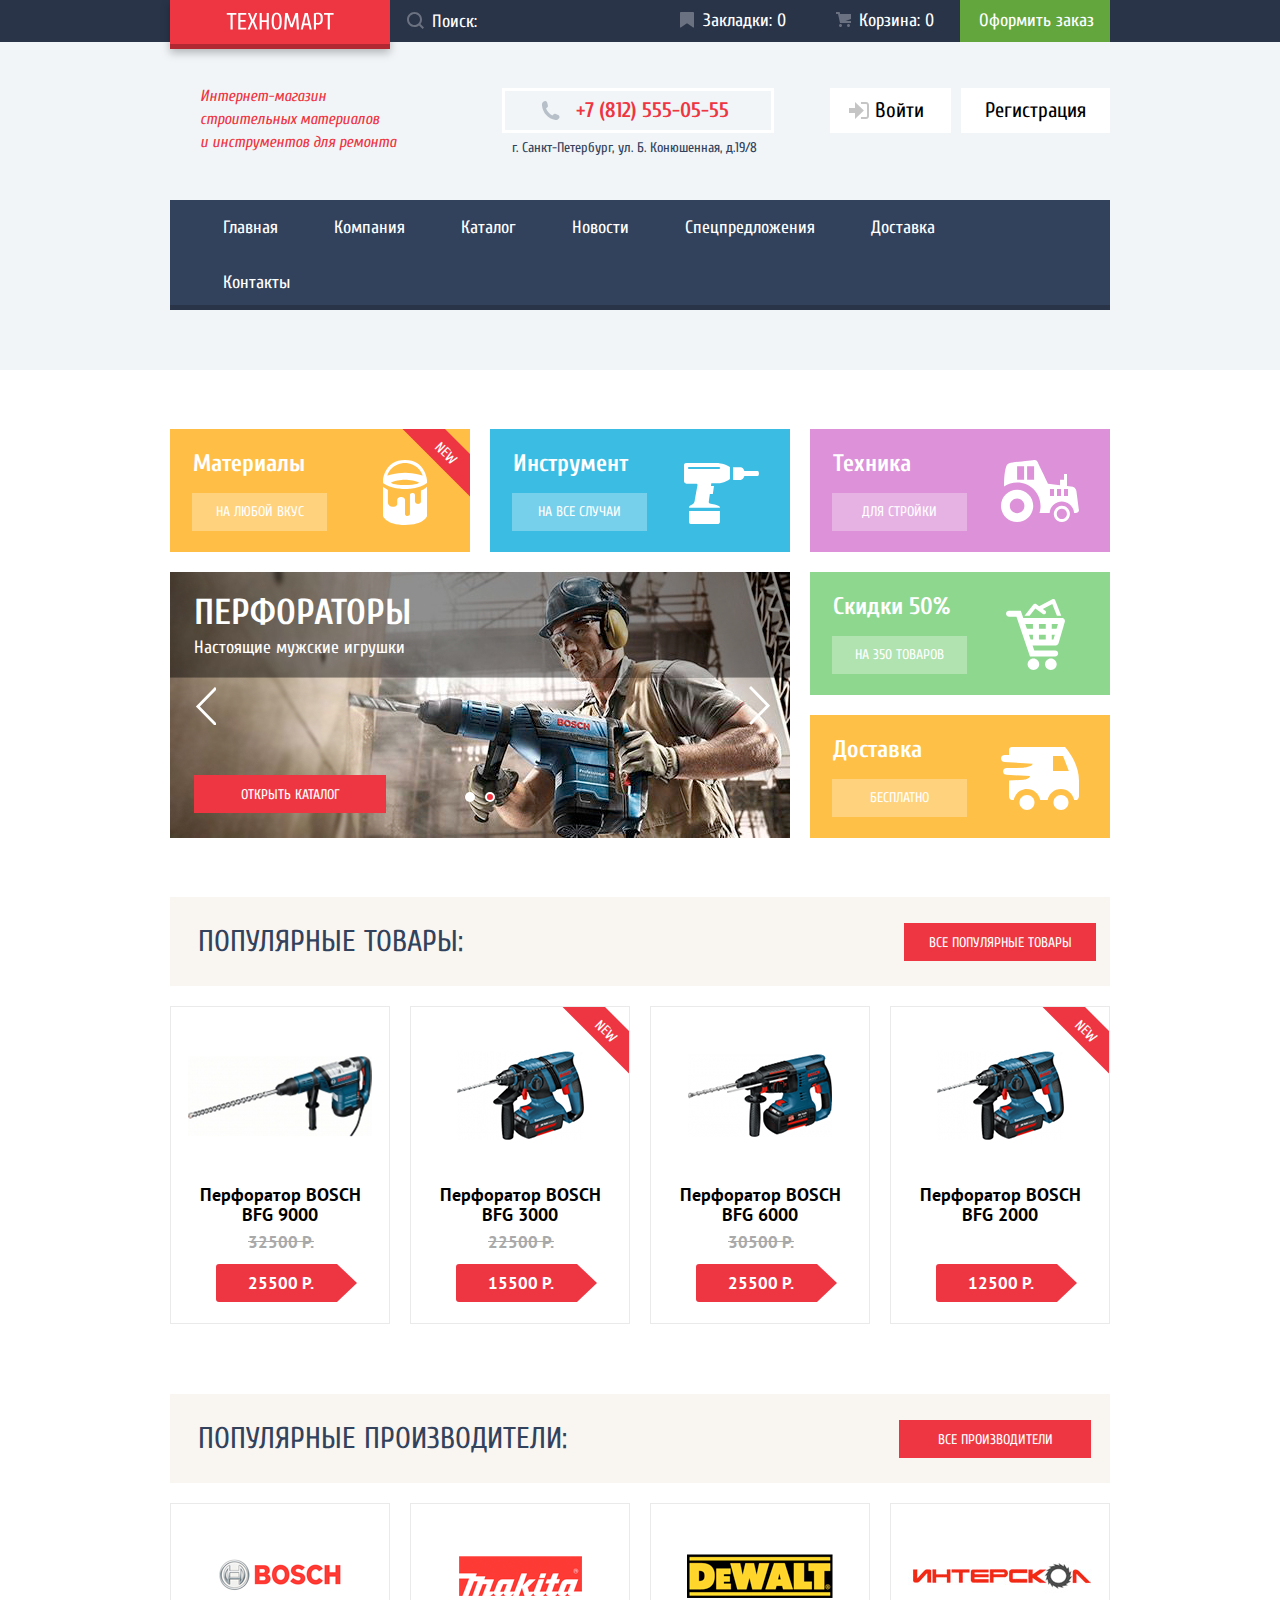
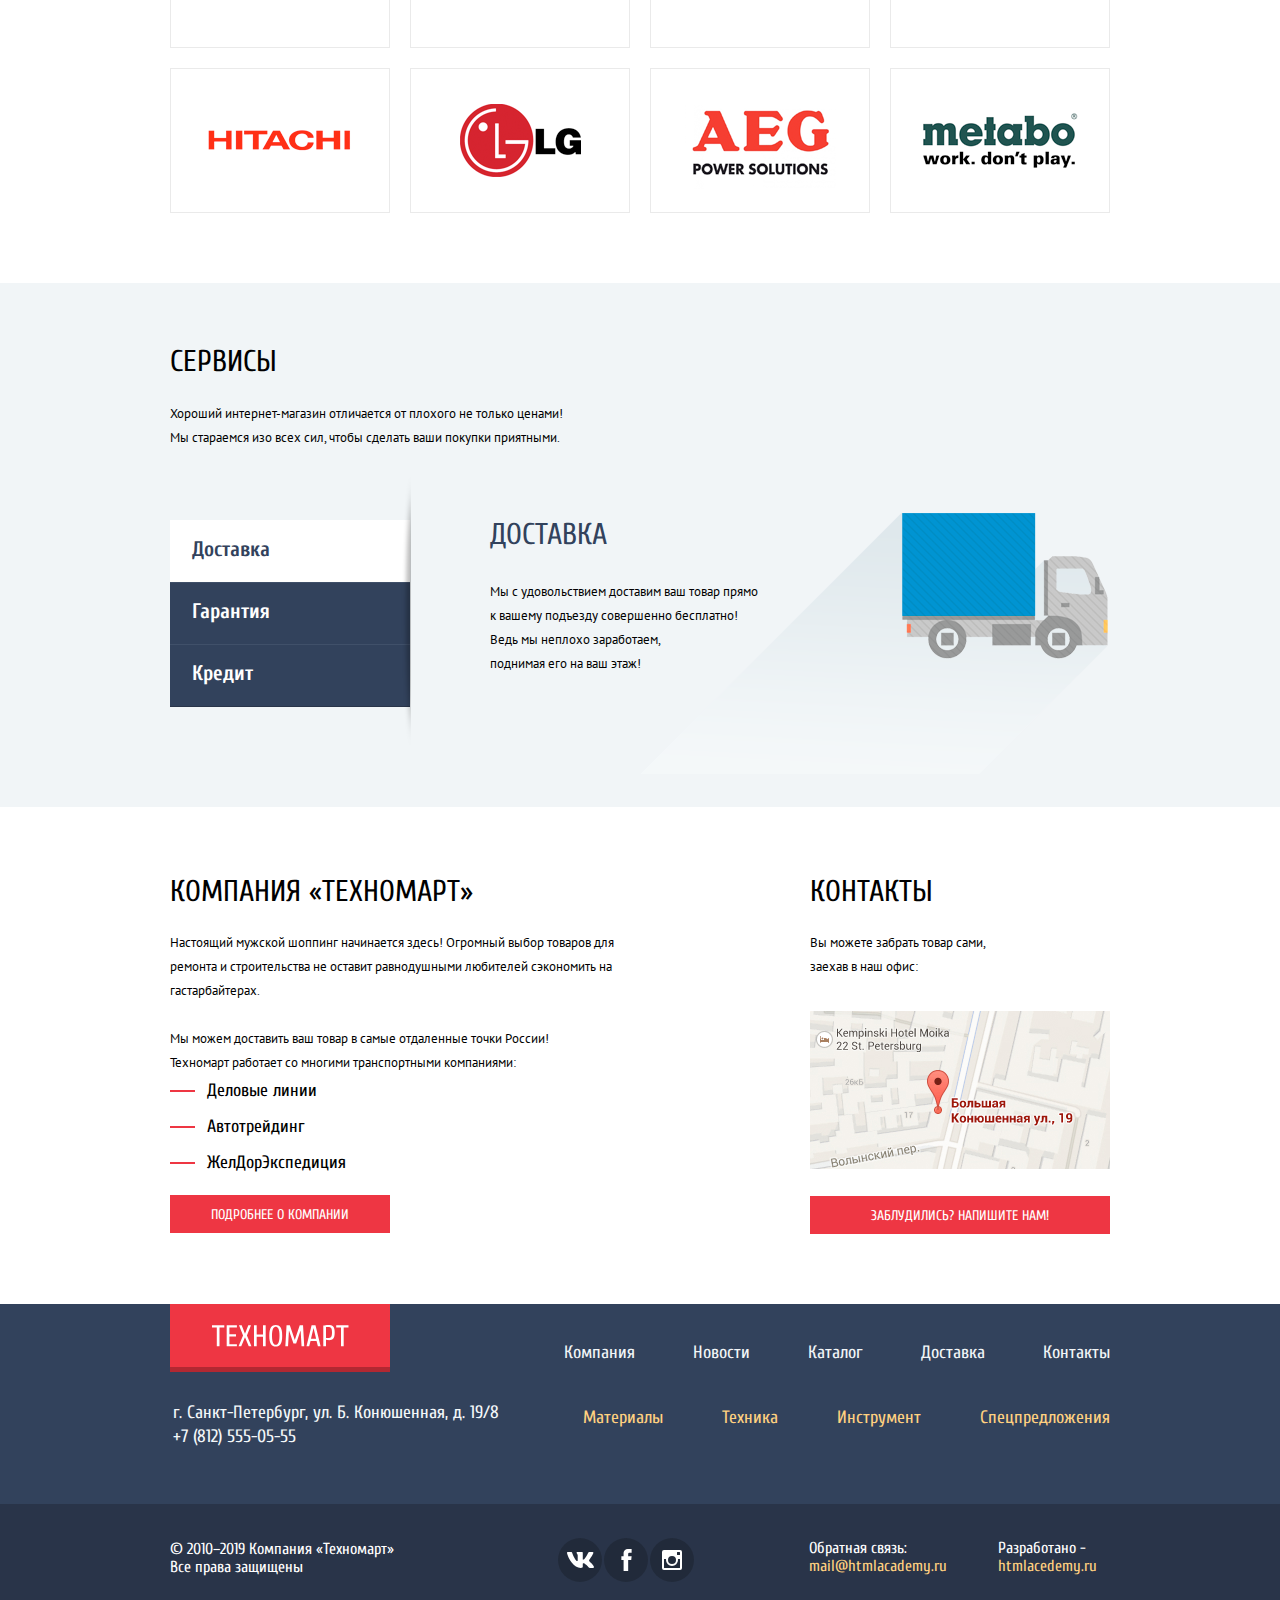
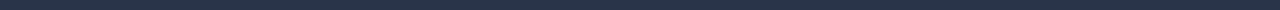
<file: index.html>
<!DOCTYPE html>
<html class="page" lang="ru">
  <head>
    <meta charset="utf-8">
    <title>Магазин «Техномарт»</title>
    <link rel="stylesheet" href="https://fonts.googleapis.com/css2?family=Cuprum:wght@400;700&display=swap">
    <link rel="stylesheet" href="https://fonts.googleapis.com/css2?family=PT+Sans:wght@400;700&display=swap">
    <link rel="stylesheet" href="css/normalize_min.css">
    <link rel="stylesheet" href="css/style_min.css">
  </head>
  <body class="page_body">
    <header class="main_header">
      <div class="main_header_buttons">
        <div class="main_header_buttons_content">
          <a class="main_header_logo" href="#">
            <img src="img/logo_technomart.svg" width="108"
                 height="18" alt="Логотип магазина «Техномарт»">
          </a>

          <div class="user_nav_container">
            <form class="search_field">
              <label for="search"></label>

              <input class="searching" type="text"
                     id="search" placeholder="Поиск:">

              <svg class="icon_search" width="17" height="17"
                   viewBox="0 0 17 17" xmlns="http://www.w3.org/2000/svg">
                <path fill-rule="evenodd" clip-rule="evenodd" d="M13.458 12.044L17 15.586L15.586
                17L12.044 13.458C10.782 14.421 9.21 15 7.5 15C3.35786 15 0 11.6421 0 7.5C0
                3.35786 3.35786 0 7.5 0C11.6421 0 15 3.35786 15 7.5C15.0001 9.14309 14.4581
                10.7403 13.458 12.044ZM7.5 2C4.467 2 2 4.467 2 7.5C2.00331 10.5362 4.4638 12.9967
                7.5 13C10.532 13 13 10.532 13 7.5C13 4.467 10.532 2 7.5 2Z"/>
              </svg>
            </form>
            <a class="header_button marks" href="#">
              Закладки: 0
            </a>
            <a class="header_button basket" href="#">
              Корзина: 0
            </a>
            <a class="header_button checkout" href="#">
              Оформить заказ
            </a>
          </div>
        </div>
      </div>
      <div class="header_position">
        <p class="header_content">
          Интернет-магазин<br> строительных материалов<br> и инструментов для ремонта
        </p>
        <div class="header_contact_position">
          <a class="header_content_number" href="tel:+78125550555">
            +7 (812) 555-05-55
          </a>
          <div class="header_contacts">
            г. Санкт-Петербург, ул. Б. Конюшенная, д.19/8
          </div>
        </div>
        <ul class="login_list">
          <li class="login_item">
            <a class="login_link login" href="#">
              <svg class="login_icon" width="21" height="17" viewBox="0 0 21 17" fill="none" xmlns="http://www.w3.org/2000/svg">
                <path d="M14.875 8.5L6 0V6H0V11H6V17L14.875 8.5Z" fill="#C5C5C5"/>
                <path d="M16.986 15.01H11.959V17H16.986C19.164 17 19.99 15.19 20.015 13.974V3.028C19.99 1.811 19.164 0 16.986 0H11.959V1.99H16.986C17.825 1.99 17.978 2.671 17.996 3.047V13.951C17.979 14.327 17.825 15.01 16.986 15.01Z" fill="#C5C5C5"/>
              </svg>
              Войти</a>
          </li>
          <li class="login_item">
            <a class="login_link registration" href="#">
              Регистрация
            </a>
          </li>
        </ul>
      </div>
      <div class="main_navigation_position">
        <nav class="main_navigation">
          <ul class="navigation_list">
            <li>
              <a class="navigation_link" href="#">Главная</a>
            </li>
            <li>
              <a class="navigation_link" href="#">Компания</a>
            </li>
            <li>
              <a class="navigation_link" href="catalog.html">Каталог</a>
            </li>
            <li>
              <a class="navigation_link" href="#">Новости</a>
            </li>
            <li>
              <a class="navigation_link" href="#">Спецпредложения</a>
            </li>
            <li>
              <a class="navigation_link" href="#">Доставка</a>
            </li>
            <li>
              <a class="navigation_link" href="#">Контакты</a>
            </li>
          </ul>
        </nav>
      </div>
    </header>

    <main class="container">
      <h1 class="visually_hidden">Магазин «Техномарт»</h1>
      <section class="main_sections">
        <h2 class="visually_hidden">Основные разделы</h2>
        <div class="first_main_section">
          <ul class="sections_list_first">
            <li class="sections_item materials">
              <p class="sections_item_title sections_item_title_new">Материалы</p>
              <a class="sections_item_button" href="#">на любой вкус</a>
            </li>
            <li class="sections_item instruments">
              <p class="sections_item_title">Инструмент</p>
              <a class="sections_item_button" href="#">на все случаи</a>
            </li>
            <li class="sections_item technics">
              <p class="sections_item_title">Техника</p>
              <a class="sections_item_button" href="#">для стройки</a>
            </li>
          </ul>
        </div>
        <div class="second_main_section">
          <div class="gallery slide_background_perforates">
            <div class="gallery_container">
              <ul class="slider_list">
                <li class="slider_item slide_perforates slide_current">
                  <h3 class="gallery_title">Перфораторы</h3>
                  <p class="gallery_text">Настоящие мужские игрушки</p>
                </li>
                <li class="slider_item slide_drill">
                  <h3 class="gallery_title">Дрели</h3>
                  <p class="gallery_text">Соседям на радость!</p>
                </li>
              </ul>
            </div>
            <div class="slider_switch">
              <button class="switch_left" type="button"></button>
              <button class="switch_right" type="button"></button>
            </div>
            <div class="slider_controls">
              <button class="slider_control_left" type="button" aria-label="Первый слайд"></button>
              <button class="slider_control_right current" type="button" aria-label="Второй слайд"></button>
            </div>
            <a class="button gallery_button" href="catalog.html">открыть каталог</a>
          </div>
          <ul class="sections_list_second">
            <li class="sections_item sale">
              <p class="sections_item_title">Скидки 50%</p>
              <a class="sections_item_button" href="#">на 350 товаров</a>
            </li>
            <li class="sections_item delivery">
              <p class="sections_item_title">Доставка</p>
              <a class="sections_item_button" href="#">бесплатно</a>
            </li>
          </ul>
        </div>
      </section>

      <section class="popular products">
        <h2 class="visually_hidden">Популярные товары</h2>
        <p class="popular_title">
          <span>популярные товары:</span>
          <a class="button popular_button_product" href="#">все популярные товары</a>
        </p>
        <ul class="popular_products_list">
          <li class="popular_products_item">
            <h3 class="product_title">Перфоратор BOSCH<br>BFG 9000</h3>
            <a class="product_picture" href="#">
              <img src="img/bfg_9000.png" width="184" height="164" alt="Перфоратор BOSCH BFG 9000">
            </a>
            <p class="popular_product_link">
              <button type="button" class="product_link_buy">Купить</button>
              <button type="button" class="product_link_to_marks">В закладки</button>
            </p>
            <p class="product_price">
              <del class="product_old_price">32500 Р.</del>
              <span class="product_new_price">25500 Р.</span>
            </p>
          </li>
          <li class="popular_products_item">
            <h3 class="product_title product_title_new">Перфоратор BOSCH<br>BFG 3000</h3>
            <a class="product_picture" href="#">
              <img src="img/bfg_3000.png" width="127" height="112" alt="Перфоратор BOSCH BFG 3000">
            </a>
            <p class="popular_product_link">
              <button type="button" class="product_link_buy">Купить</button>
              <button type="button" class="product_link_to_marks">В закладки</button>
            </p>
            <p class="product_price">
              <del class="product_old_price">22500 Р.</del>
              <span class="product_new_price">15500 Р.</span>
            </p>
          </li>
          <li class="popular_products_item">
            <h3 class="product_title">Перфоратор BOSCH<br>BFG 6000</h3>
            <a class="product_picture" href="#">
              <img src="img/bfg_6000.png" width="144" height="128" alt="Перфоратор BOSCH BFG 6000">
            </a>
            <p class="popular_product_link">
              <button type="button" class="product_link_buy">Купить</button>
              <button type="button" class="product_link_to_marks">В закладки</button>
            </p>
            <p class="product_price">
              <del class="product_old_price">30500 Р.</del>
              <span class="product_new_price">25500 Р.</span>
            </p>
          </li>
          <li class="popular_products_item">
            <h3 class="product_title product_title_new">Перфоратор BOSCH<br>BFG 2000</h3>
            <a class="product_picture" href="#">
              <img src="img/bfg_2000.png" width="127" height="112" alt="Перфоратор BOSCH BFG 2000">
            </a>
            <p class="popular_product_link">
              <button type="button" class="product_link_buy">Купить</button>
              <button type="button" class="product_link_to_marks">В закладки</button>
            </p>
            <p class="product_price">
              <span class="product_new_price">12500 Р.</span>
            </p>
          </li>
        </ul>
      </section>

      <section class="popular manufacturers">
        <h2 class="visually_hidden">Популярные производители</h2>
        <p class="popular_title">
          <span>популярные производители:</span>
          <a class="button popular_button_manufacturer" href="#">все производители</a>
        </p>
        <ul class="manufacturer_list">
          <li class="manufacturer_logo">
            <a class="manufacturer_logo_link" href="#">
              <img src="img/logo_bosch.png" width="126" height="37" alt="BOSCH">
            </a>
          </li>
          <li class="manufacturer_logo">
            <a class="manufacturer_logo_link" href="#">
              <img src="img/logo_makita.png" width="123" height="40" alt="Makita">
            </a>
          </li>
          <li class="manufacturer_logo">
            <a class="manufacturer_logo_link" href="#">
              <img src="img/logo_dewalt.png" width="146" height="44" alt="DeWALT">
            </a>
          </li>
          <li class="manufacturer_logo">
            <a class="manufacturer_logo_link" href="#">
              <img src="img/logo_interscol.png" width="200" height="76" alt="Интрескол">
            </a>
          </li>
          <li class="manufacturer_logo">
            <a class="manufacturer_logo_link" href="#">
              <img src="img/logo_hitachi.png" width="169" height="31" alt="Hitachi">
            </a>
          </li>
          <li class="manufacturer_logo">
            <a class="manufacturer_logo_link" href="#">
              <img src="img/logo_lg.png" width="121" height="73" alt="LG">
            </a>
          </li>
          <li class="manufacturer_logo">
            <a class="manufacturer_logo_link" href="#">
              <img src="img/logo_aeg.png" width="151" height="96" alt="AEG">
            </a>
          </li>
          <li class="manufacturer_logo">
            <a class="manufacturer_logo_link" href="#">
              <img src="img/logo_metabo.png" width="204" height="69" alt="metabo">
            </a>
          </li>
        </ul>
      </section>

      <section class="services">
        <h2 class="visually_hidden">Наши услуги</h2>
        <div class="services_container">
          <h2 class="services_title">сервисы</h2>
          <p class="services_text">
            Хороший интернет-магазин отличается от плохого не только ценами!
            Мы стараемся изо всех сил, чтобы сделать ваши покупки приятными.
          </p>
        <div class="services_position">
          <ul class="services_list">
            <li class="services_item">
              <a class="services_link button_delivery services_link_active" href="#">Доставка</a>
            </li>
            <li class="services_item">
              <a class="services_link button_warranty services_link_free" href="#">Гарантия</a>
            </li>
            <li class="services_item">
              <a class="services_link button_credit services_link_free" href="#">Кредит</a>
            </li>
          </ul>
          <div class="slider_container">
            <ul class="slider_list">
              <li class="services_slider_item delivery_slider current_slider">
                <h2 class="slider_title">Доставка</h2>
                <p class="services_text slider_text_delivery">Мы с удовольствием доставим ваш товар прямо<br>
                  к вашему подъезду совершенно бесплатно!<br>
                  Ведь мы неплохо заработаем,<br>
                  поднимая его на ваш этаж!
                </p>
              </li>
              <li class="services_slider_item warranty_slider">
                <h2 class="slider_title">Гарантия</h2>
                <p class="services_text slider_text_warranty">Если купленный у нас товар поломается или заискрит,<br>
                  а также в случае пожара, спровоцированного его<br>
                  возгоранием,  вы всегда можете быть уверены в нашей<br>
                  гарантии. Мы обменяем сгоревший товар на новый.<br>
                  Дом уж восстановите как-нибудь сами.
                </p>
              </li>
              <li class="services_slider_item credit_slider">
                <h2 class="slider_title">Кредит</h2>
                <p class="services_text slider_text_credit">
                  Залезть в долговую яму стало проще!<br>
                  Кредитные консультанты придут вам на помощь.
                </p>
                <button class="button credit_button" type="button">
                  Отправь заявку
                </button>
              </li>
            </ul>
          </div>
        </div>
        </div>
      </section>

      <section class="information">
        <h2 class="visually_hidden">Информация о нас</h2>
        <div class="information_container">
          <h2 class="information_title">компания «техномарт»</h2>
          <p class="information_text text_part_one">
            Настоящий мужской шоппинг начинается здесь! Огромный выбор товаров для ремонта и строительства не оставит
            равнодушными любителей сэкономить на гастарбайтерах.
          </p>
          <p class="information_text text_part_two">
            Мы можем доставить ваш товар в самые отдаленные точки России!
            Техномарт работает со многими транспортными компаниями:
          </p>
          <ul class="companies_list">
            <li class="companies_item">Деловые линии</li>
            <li class="companies_item">Автотрейдинг</li>
            <li class="companies_item">ЖелДорЭкспедиция</li>
          </ul>
          <a class="button button_information" href="#">подробнее о компании</a>
        </div>
        <div class="information_location">
          <h2 class="information_title">контакты</h2>
          <p class="information_text text_part_three">
            Вы можете забрать товар сами, заехав в наш офис:
          </p>
          <a class="information_map" href="https://goo.gl/maps/U2CCL87MUJFVLGM98">
            <img src="img/location.jpg" height="158" width="300" alt="Месторасположение магазина">
          </a>
          <a class="button button_map" href="#">заблудились? напишите нам!</a>
        </div>
      </section>

    </main>

    <footer class="main_footer">
      <section class="footer_nav">
        <h2 class="visually_hidden">Дополнительная навигация по сайту</h2>
        <a class="footer_logo" href="#">
          <img src="img/logo_technomart.svg" width="138" height="23" alt="Логотип магазина «Техномарт»">
        </a>
        <ul class="footer_nav_list">
          <li class="footer_nav_item">
            <a class="footer_nav_link" href="#">Компания</a>
          </li>
          <li class="footer_nav_item">
            <a class="footer_nav_link" href="#">Новости</a>
          </li>
          <li class="footer_nav_item">
            <a class="footer_nav_link" href="catalog.html">Каталог</a>
          </li>
          <li class="footer_nav_item">
            <a class="footer_nav_link" href="#">Доставка</a>
          </li>
          <li class="footer_nav_item">
            <a class="footer_nav_link" href="#">Контакты</a>
          </li>
        </ul>
      </section>

      <section class="footer_contacts">
        <h2 class="visually_hidden">Контакты и разделы каталога</h2>
        <p class="footer_contacts_information">
          г. Санкт-Петербург, ул. Б. Конюшенная, д. 19/8
          +7 (812) 555-05-55
        </p>
        <ul class="footer_catalog_list">
          <li class="footer_catalog_item">
            <a class="footer_catalog_link" href="#">Материалы</a>
          </li>
          <li class="footer_catalog_item">
            <a class="footer_catalog_link" href="#">Техника</a>
          </li>
          <li class="footer_catalog_item">
            <a class="footer_catalog_link" href="#">Инструмент</a>
          </li>
          <li class="footer_catalog_item">
            <a class="footer_catalog_link" href="#">Спецпредложения</a>
          </li>
        </ul>
      </section>

      <section class="footer_copyright">
        <h2 class="visually_hidden">Копирайт</h2>
        <div class="footer_copyright_position">
          <p class="protect_rights">
            © 2010–2019 Компания «Техномарт» Все права защищены
          </p>
          <ul class="social_list">
            <li class="social_button">
              <a class="social_link" href="#">
                <span class="visually_hidden">Вконтакте</span>
                <svg width="27" height="16" viewBox="0 0 128 76"><path d="M125,5.15c.89-3,0-5.15-4.23-5.15h-14a6,6,0,0,0-6.09,4S93.59,21.31,83.5,32.59c-3.26,3.26-4.74,4.3-6.52,4.3-.89,0-2.18-1-2.18-4V5.15c0-3.56-1-5.15-4-5.15h-22a3.37,3.37,0,0,0-3.56,3.22c0,3.37,5,4.15,5.56,13.64V37.48c0,4.52-.82,5.34-2.6,5.34-4.74,0-16.29-17.43-23.13-37.38C23.72,1.57,22.38,0,18.8,0H4.8C.8,0,0,1.88,0,4c0,3.71,4.75,22.1,22.1,46.42C33.67,67,50,76,64.8,76c8.9,0,10-2,10-5.45V58c0-4,.84-4.8,3.66-4.8,2.08,0,5.64,1,13.94,9C101.9,71.74,103.46,76,108.8,76h14c4,0,6-2,4.85-6s-5.8-9.64-11.81-16.4c-3.27-3.86-8.16-8-9.64-10.09-2.08-2.67-1.49-3.86,0-6.23,0,0,17-24,18.83-32.18Z" fill="#fff"/></svg>
              </a>
            </li>
            <li class="social_button">
              <a class="social_link" href="#">
                <span class="visually_hidden">Фэйсбук</span>
                <svg width="19" height="22"  viewBox="0 0 10.15 21.74"><path d="M3.34 1.12A4.77 4.77 0 0 1 6.53 0h3.61v3.81H7.81a1.07 1.07 0 0 0-1.09.83v2.55h3.42c-.08 1.23-.24 2.45-.41 3.67h-3v10.87H2.21V10.86H0V7.21h2.19V3.66a3.83 3.83 0 0 1 1.15-2.54z" fill="#fff"/></svg>
              </a>
            </li>
            <li class="social_button">
              <a class="social_link" href="#">
                <span class="visually_hidden">Инстаграм</span>
                <svg width="20" height="20" viewBox="0 0 20 20"><path d="M18 0H2a2 2 0 0 0-2 2v16a2 2 0 0 0 2 2h16a2 2 0 0 0 2-2V2a2 2 0 0 0-2-2zm-8 6a4 4 0 1 1-4 4 4 4 0 0 1 4-4zM2.5 18a.47.47 0 0 1-.5-.5V9h2.1a3.4 3.4 0 0 0-.1 1 6 6 0 1 0 12 0 3.4 3.4 0 0 0-.1-1H18v8.5a.47.47 0 0 1-.5.5zM18 4.5a.47.47 0 0 1-.5.5h-2a.47.47 0 0 1-.5-.5v-2a.47.47 0 0 1 .5-.5h2a.47.47 0 0 1 .5.5z" fill="#fff"/></svg>
              </a>
            </li>
          </ul>
          <ul class="copyright_list">
            <li class="copyright_item">
              Обратная связь:
              <a class="copyright_link" href="mailto:mail@htmlacademy.ru">mail@htmlacademy.ru</a>
            </li>
            <li class="copyright_item">
              Разработано -
              <a class="copyright_link" href="https://htmlacademy.ru/intensive/htmlcss">htmlacedemy.ru</a>
            </li>
          </ul>
        </div>
      </section>
    </footer>

    <section class="modal modal_write_us">
      <h2 class="visually_hidden">Напишите нам</h2>
      <form class="modal_container">
        <ul class="modal_list">
          <li class="modal_item">
            <label class="label_text" for="name" >Ваше имя:</label><br>
            <input class="input input_name" id="name" type="text" placeholder="Имя Фмилия">
          </li>
          <li class="modal_item">
            <label class="label_text" for="email">Ваш e-mail:</label><br>
            <input class="input input_email" id="email" type="email" placeholder="email@example.com">
          </li>
          <li class="modal_item">
            <label class="label_text" for="text">Текс письма:</label><br>
            <textarea class="input input_text_container" id="text" placeholder="В свободной форме"></textarea>
          </li>
        </ul>
        <div class="modal_button_container">
          <button type="submit" class="button modal_button">Отправить</button>
        </div>
      </form>
      <button class="modal_close" type="button" aria-label="Закрыть"></button>
    </section>

    <section class="modal modal_map">
      <h2 class="visually_hidden">Как нас найти</h2>
      <iframe src="https://www.google.com/maps/embed?pb=!1m18!1m12!1m3!1d1998.6037999040354!2d30.322010416394033!3d59.938716271971415!2m3!1f0!2f0!3f0!3m2!1i1024!2i768!4f13.1!3m3!1m2!1s0x4696310fca5ba729%3A0xea9c53d4493c879f!2sBolshaya+Konyushennaya+ul.%2C+19%2C+Sankt-Peterburg%2C+Russia%2C+191186!5e0!3m2!1sen!2s!4v1441888483426"
              width="943" height="442" allowfullscreen title="Офис компании по адресу ул. Большая Конюшенная 19/8, Санкт-Петербург">
      </iframe>
      <button class="modal_close" type="button" aria-label="Закрыть"></button>
    </section>
    <section class="modal modal_basket">
      <h2 class="modal_basket_title">Товар добавлен в корзину!</h2>
      <ul class="basket_button_list">
        <li class="basket_button_item">
          <a class="button basket_button_checkout" href="#">Оформить заказ</a>
        </li>
        <li class="basket_button_item">
          <button type="button" class="button basket_button_continue">Продолжить покупки</button>
        </li>
      </ul>
      <button class="modal_close" type="button" aria-label="Закрыть"></button>
    </section>
    <script src="js/script_min.js"></script>
  </body>
</html>
</file>
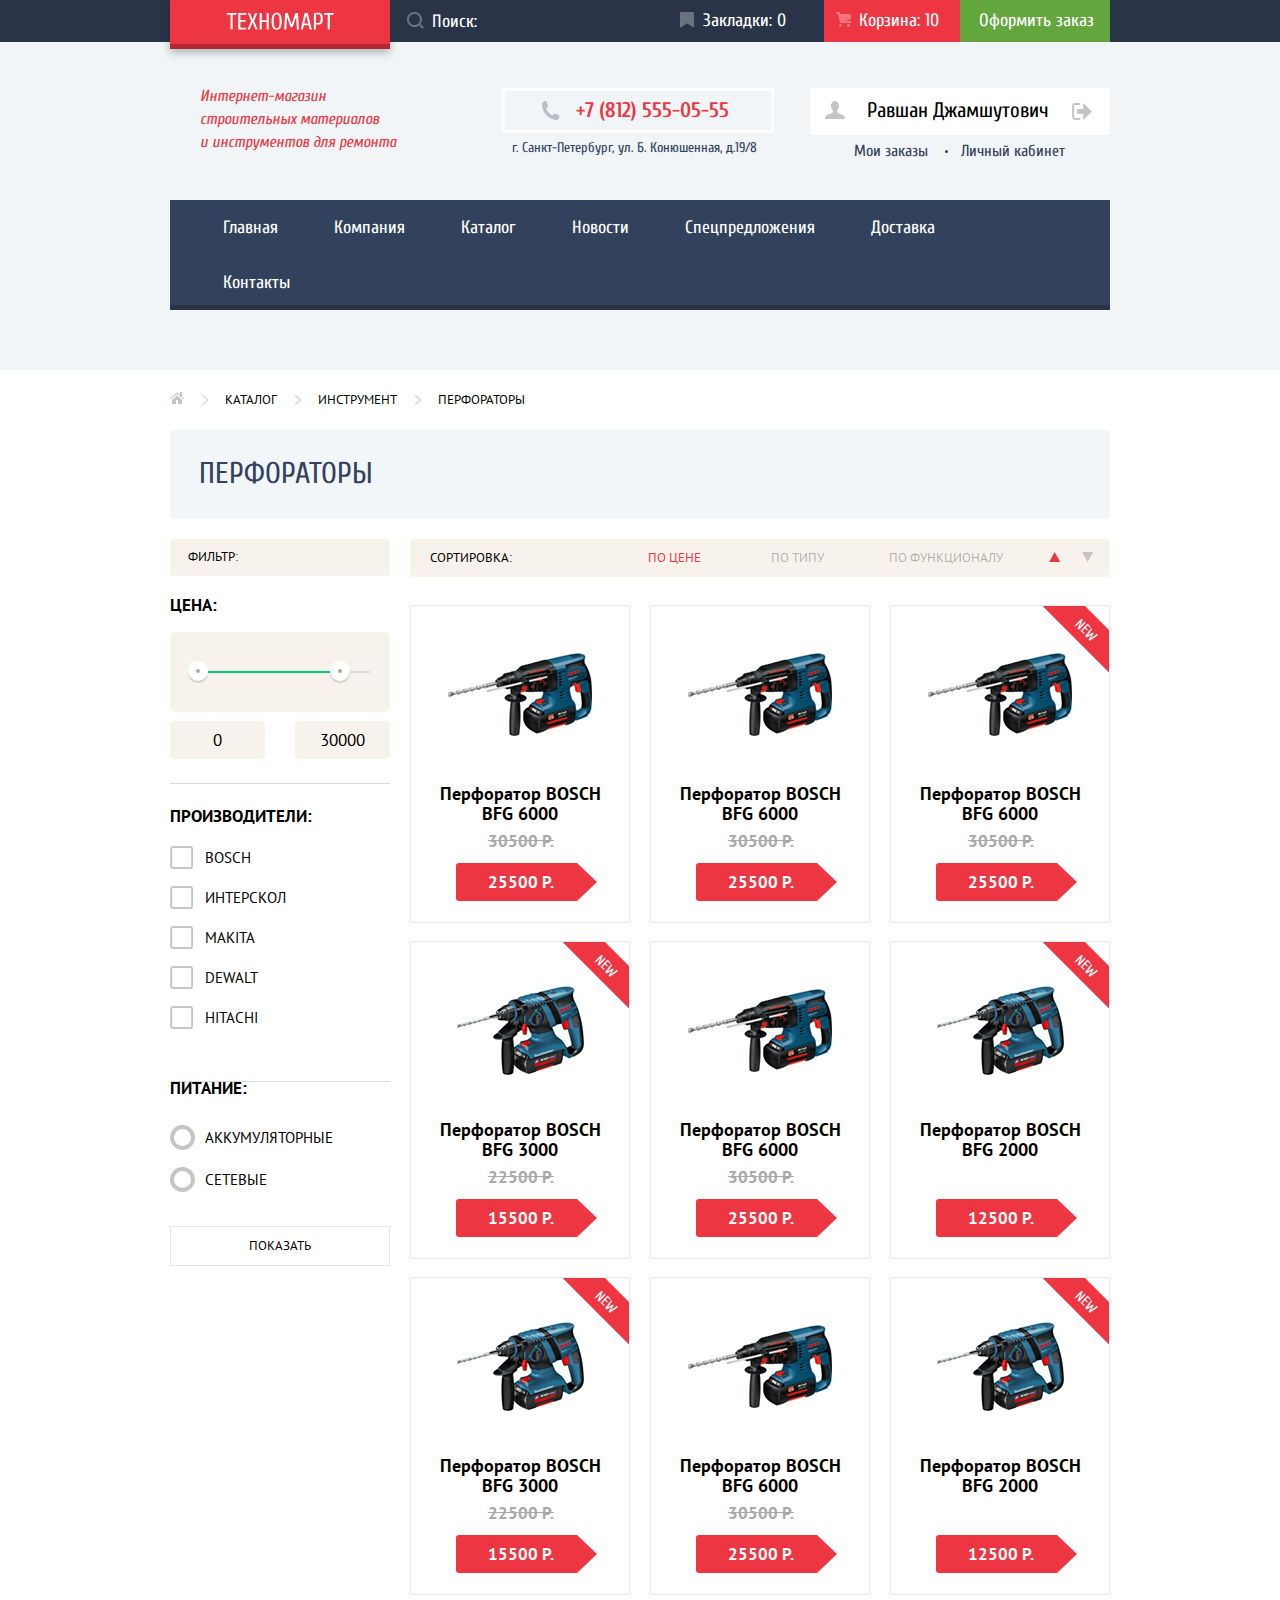
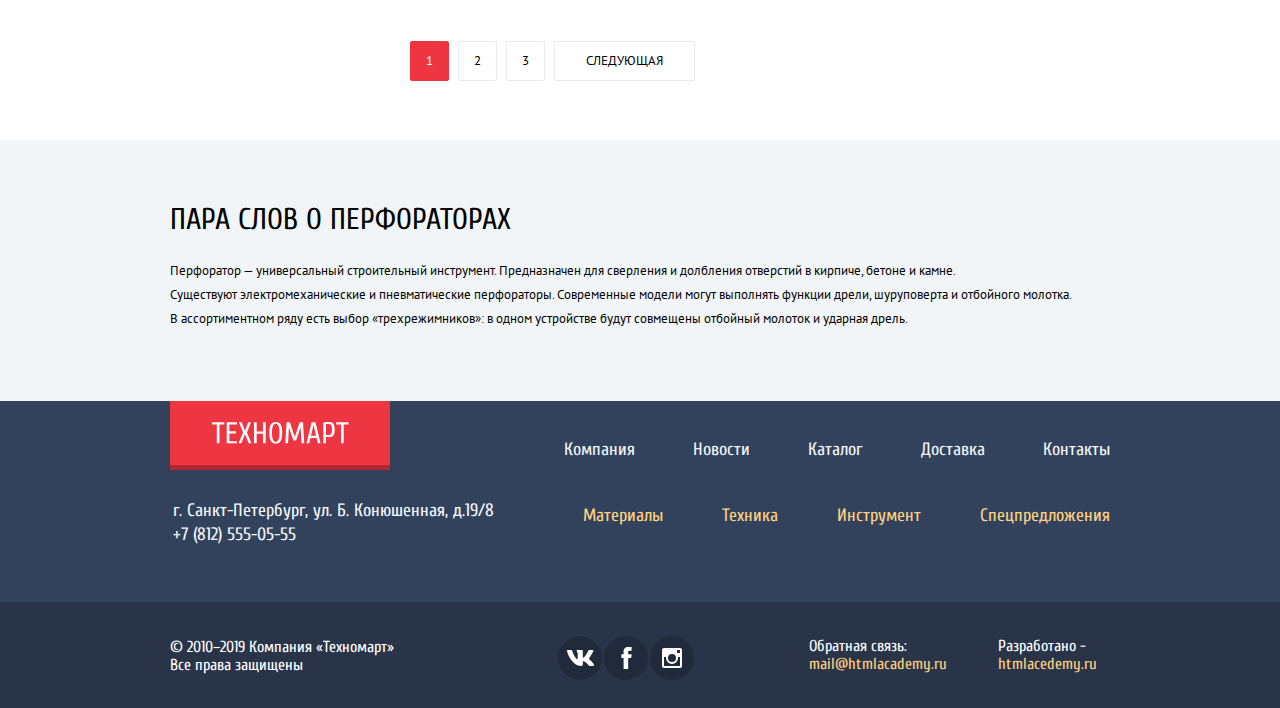
<file: catalog.html>
<!DOCTYPE html>
<html class="catalog_page" lang="en">
  <head >
    <meta charset="utf-8">
    <title>Каталог магазина «Техномарт»</title>
    <link rel="stylesheet" href="https://fonts.googleapis.com/css2?family=Cuprum:wght@400;700&display=swap">
    <link rel="stylesheet" href="https://fonts.googleapis.com/css2?family=PT+Sans:wght@400;700&display=swap">
    <link rel="stylesheet" href="css/normalize_min.css">
    <link rel="stylesheet" href="css/style_min.css">
  </head>
  <body class="catalog_page_body">
    <header class="main_header">
      <div class="main_header_buttons">
        <div class="main_header_buttons_content">
          <a class="main_header_logo" href="index.html">
            <img src="img/logo_technomart.svg" width="108" height="18" alt="Логотип магазина «Техномарт»">
          </a>
          <div class="user_nav_container">
            <form class="search_field">
              <label for="search"></label>
              <input class="searching" type="text" id="search" placeholder="Поиск:">
              <svg class="icon_search" width="17" height="17" viewBox="0 0 17 17" xmlns="http://www.w3.org/2000/svg">
                <path fill-rule="evenodd" clip-rule="evenodd" d="M13.458 12.044L17 15.586L15.586 17L12.044 13.458C10.782 14.421 9.21 15 7.5 15C3.35786 15 0 11.6421 0 7.5C0
                3.35786 3.35786 0 7.5 0C11.6421 0 15 3.35786 15 7.5C15.0001 9.14309 14.4581 10.7403 13.458 12.044ZM7.5 2C4.467 2 2 4.467 2 7.5C2.00331 10.5362 4.4638 12.9967
                7.5 13C10.532 13 13 10.532 13 7.5C13 4.467 10.532 2 7.5 2Z"/>
              </svg>
            </form>
            <a class="header_button marks " href="#">
              Закладки: 0
            </a>
            <a class="header_button basket basket_full" href="#">
              Корзина: 10
            </a>
            <a class="header_button checkout" href="#">
              Оформить заказ
            </a>
          </div>
        </div>
      </div>
      <div class="header_position">
        <p class="header_content">
          Интернет-магазин<br> строительных материалов<br> и инструментов для ремонта
        </p>
        <div class="header_contact_position">
          <a class="header_content_number" href="tel:+78125550555">
            +7 (812) 555-05-55
          </a>
          <div class="header_contacts">
            г. Санкт-Петербург, ул. Б. Конюшенная, д.19/8
          </div>
        </div>
        <div class="user_menu">
          <div class="user_cabinet">
            <a class="user" href="#">
              <svg class="user_icon" width="20" height="18" viewBox="0 0 20 18" fill="none" xmlns="http://www.w3.org/2000/svg">
                <path d="M17.881 14.166C15.737 13.431 13.625 12.5 12.674 11.776C12.017 11.275 11.904 10.158 12.157 9.361C13.275 8.458 14.021 6.884 14.021 5.083C14.021 2.276 12.221 0 10 0C7.77902 0 5.97901 2.276 5.97901 5.083C5.97901 6.884 6.72501 8.457 7.84201 9.36C8.09501 10.158 7.98302 11.275 7.32502 11.776C6.37502 12.5 4.26201 13.43 2.11801 14.166C-0.0259852 14.902 1.48343e-05 18 1.48343e-05 18H20C20 18 20.025 14.901 17.881 14.166Z" fill="#C5C5C5"/>
              </svg>
              <span class="user_name">Равшан Джамшутович</span>
            </a>
            <a class="logout" href="#">
              <span class="visually_hidden">Выход</span>
              <svg class="logout_icon" width="20" height="17" viewBox="0 0 20 17" fill="none" xmlns="http://www.w3.org/2000/svg">
                <path d="M20 8.5L11.125 0V6H5.125V11H11.125V17L20 8.5Z" fill="#C5C5C5"/>
                <path d="M2.10598 13.952V3.048C2.12398 2.672 2.27698 1.991 3.11598 1.991H8.14297V0H3.11598C0.937975 0 0.111975 1.81 0.0869751 3.027V13.973C0.111975 15.189 0.937975 17 3.11598 17H8.14297V15.01H3.11598C2.27698 15.01 2.12398 14.327 2.10598 13.952Z" fill="#C5C5C5"/>
              </svg>
            </a>
          </div>
          <ul class="user_list">
            <li class="user_item">
              <a class="user_link" href="#">Мои заказы</a>
            </li>
            <li class="user_item">
              <a class="user_link" href="#">Личный кабинет</a>
            </li>
          </ul>
        </div>
      </div>

      <div class="main_navigation_position">
        <nav class="main_navigation">
          <ul class="navigation_list">
            <li>
              <a class="navigation_link" href="index.html">Главная</a>
            </li>
            <li>
              <a class="navigation_link" href="#">Компания</a>
            </li>
            <li>
              <a class="navigation_link" href="#">Каталог</a>
            </li>
            <li>
              <a class="navigation_link" href="#">Новости</a>
            </li>
            <li>
              <a class="navigation_link" href="#">Спецпредложения</a>
            </li>
            <li>
              <a class="navigation_link" href="#">Доставка</a>
            </li>
            <li>
              <a class="navigation_link" href="#">Контакты</a>
            </li>
          </ul>
        </nav>
      </div>
    </header>

    <main class="catalog">
      <h1 class="visually_hidden">Страница каталога перфораторов</h1>
      <div class="catalog_nav_container">
        <ul class="catalog_nav_list">
          <li class="catalog_nav_item">
            <a class="catalog_nav_link" href="index.html">
              <img src="img/icon_home.png" width="14" height="12" alt="Главная">
            </a>
          </li>
          <li class="catalog_nav_item">
            <a class="catalog_nav_link" href="#">Каталог</a>
          </li>
          <li class="catalog_nav_item">
            <a class="catalog_nav_link" href="#">Инструмент</a>
          </li>
          <li class="catalog_nav_item">
            <a class="catalog_nav_link" href="#">Перфораторы</a>
          </li>
        </ul>
      </div>

      <div class="catalog_item_title_container">
        <h1 class="catalog_item_title">Перфораторы</h1>
      </div>
      <div class="catalog_position">
        <div class="filter">
          <h2 class="visually_hidden">Фильтр</h2>
          <div class="filter_title">Фильтр:</div>
          <form method="get" action="https://echo.htmlacademy.ru">
            <fieldset class="filter_item">
              <legend>Цена:</legend>
              <div class="range_filter">
                <div class="range_controls">
                  <div class="scale">
                    <div class="bar"></div>
                  </div>
                  <div class="toggle toggle_min" tabindex="0">
                    <span class="visually_hidden">Минимальная цена</span>
                  </div>
                  <div class="toggle toggle_max" tabindex="0">
                    <span class="visually_hidden">Максимальная цена</span>
                  </div>
                </div>
                <div class="price_controls">
                  <label class="min_price">
                    <input type="text" name="min_price" value="0">
                  </label>
                  <label class="max_price">
                    <input type="text" name="max_price" value="30000">
                  </label>
                </div>
              </div>
            </fieldset>
            <fieldset class="filter_item filter_manufacturers">
              <legend>Производители:</legend>
              <ul class="filter_manufacturers_list">
                <li class="filter_manufacturers_item">
                  <input class="visually_hidden filter_input_checkbox filter_input" type="checkbox" name="bosch" id="filter_bosch">
                  <label for="filter_bosch">Bosch</label>
                </li>
                <li class="filter_manufacturers_item">
                  <input class="visually_hidden filter_input_checkbox filter_input" type="checkbox" name="interscol" id="filter_interscol">
                  <label for="filter_interscol">Интерскол</label>
                </li>
                <li class="filter_manufacturers_item">
                  <input class="visually_hidden filter_input_checkbox filter_input" type="checkbox" name="makita" id="filter_makita">
                  <label for="filter_makita">Makita</label>
                </li>
                <li class="filter_manufacturers_item">
                  <input class="visually_hidden filter_input_checkbox filter_input" type="checkbox" name="dewalt" id="filter_dewalt">
                  <label for="filter_dewalt">Dewalt</label>
                </li>
                <li class="filter_manufacturers_item">
                  <input class="visually_hidden filter_input_checkbox filter_input" type="checkbox" name="hitachi" id="filter_hitachi">
                  <label for="filter_hitachi">Hitachi</label>
                </li>
              </ul>
            </fieldset>
            <fieldset class="filter_item filter_power">
              <legend>Питание:</legend>
              <ul class="filter_power_list">
                <li class="filter_power_item">
                  <input class="visually_hidden filter_input_radio filter_input" type="radio" name="power" id="filter_rechargeable">
                  <label for="filter_rechargeable">Аккумуляторные</label>
                </li>
                <li class="filter_power_item">
                  <input class="visually_hidden filter_input_radio filter_input" type="radio" name="power" id="filter_electricity">
                  <label for="filter_electricity">Сетевые</label>
                </li>
              </ul>
            </fieldset>
            <button type="submit" class="button filter_button">Показать</button>
          </form>
        </div>


        <div class="catalog_products">
          <div class="sorting">
            <h2 class="visually_hidden">Сортировка</h2>
            <div class="sorting_title">Сортировка:</div>
            <ul class="sorting_list">
              <li class="sorting_item">
                <button class="sorting_price sorting_button sorting_active">
                  По цене
                </button>
              </li>
              <li class="sorting_item">
                <button class="sorting_type sorting_button sorting_free">
                  По типу
                </button>
              </li>
              <li class="sorting_item">
                <button class="sorting_function sorting_button sorting_free">
                  По функционалу
                </button>
              </li>
              <li class="sorting_item">
                <button class="sorting_top sorting_icon sorting_icon_active">
                  <span class="visually_hidden">Сортировка по возрастанию</span>
                  <svg width="12" height="10" viewBox="0 0 12 10" fill="none" xmlns="http://www.w3.org/2000/svg">
                    <path d="M5.66241 0L11.1624 10L0.162415 10" fill="#C5C5C5"/>
                  </svg>
                </button>
              </li>
              <li class="sorting_item">
                <button class="sorting_down sorting_icon sorting_icon_free">
                  <span class="visually_hidden">Сортировка по убыванию</span>
                  <svg width="12" height="10" viewBox="0 0 12 10" fill="none" xmlns="http://www.w3.org/2000/svg">
                    <path d="M5.66241 10L0.162415 0H11.1624" fill="#C5C5C5"/>
                  </svg>
                </button>
              </li>
            </ul>
          </div>

          <div>
            <h2 class="visually_hidden">Продукция</h2>
            <ul class="catalog_products_list">
              <li class="catalog_item">
                <h3 class="product_title">Перфоратор BOSCH<br>BFG 6000</h3>
                <a class="product_picture" href="#">
                  <img src="img/bfg_6000.png" width="144" height="128" alt="Перфоратор BOSCH BFG 6000">
                </a>
                <p class="popular_product_link">
                  <button type="button" class="product_link_buy">Купить</button>
                  <button type="button" class="product_link_to_marks">В закладки</button>
                </p>
                <p class="product_price">
                  <del class="product_old_price">30500 Р.</del>
                  <span class="product_new_price">25500 Р.</span>
                </p>
              </li>
              <li class="catalog_item">
                <h3 class="product_title">Перфоратор BOSCH<br>BFG 6000</h3>
                <a class="product_picture" href="#">
                  <img src="img/bfg_6000.png" width="144" height="128" alt="Перфоратор BOSCH BFG 6000">
                </a>
                <p class="popular_product_link">
                  <button type="button" class="product_link_buy">Купить</button>
                  <button type="button" class="product_link_to_marks">В закладки</button>
                </p>
                <p class="product_price">
                  <del class="product_old_price">30500 Р.</del>
                  <span class="product_new_price">25500 Р.</span>
                </p>
              </li>
              <li class="catalog_item">
                <h3 class="product_title product_title_new">Перфоратор BOSCH<br>BFG 6000</h3>
                <a class="product_picture" href="#">
                  <img src="img/bfg_6000.png" width="144" height="128" alt="Перфоратор BOSCH BFG 6000">
                </a>
                <p class="popular_product_link">
                  <button type="button" class="product_link_buy">Купить</button>
                  <button type="button" class="product_link_to_marks">В закладки</button>
                </p>
                <p class="product_price">
                  <del class="product_old_price">30500 Р.</del>
                  <span class="product_new_price">25500 Р.</span>
                </p>
              </li>
              <li class="catalog_item">
                <h3 class="product_title product_title_new">Перфоратор BOSCH<br>BFG 3000</h3>
                <a class="product_picture" href="#">
                  <img src="img/bfg_3000.png" width="127" height="112" alt="Перфоратор BOSCH BFG 3000">
                </a>
                <p class="popular_product_link">
                  <button type="button" class="product_link_buy">Купить</button>
                  <button type="button" class="product_link_to_marks">В закладки</button>
                </p>
                <p class="product_price">
                  <del class="product_old_price">22500 Р.</del>
                  <span class="product_new_price">15500 Р.</span>
                </p>
              </li>
              <li class="catalog_item">
                <h3 class="product_title">Перфоратор BOSCH<br>BFG 6000</h3>
                <a class="product_picture" href="#">
                  <img src="img/bfg_6000.png" width="144" height="128" alt="Перфоратор BOSCH BFG 6000">
                </a>
                <p class="popular_product_link">
                  <button type="button" class="product_link_buy">Купить</button>
                  <button type="button" class="product_link_to_marks">В закладки</button>
                </p>
                <p class="product_price">
                  <del class="product_old_price">30500 Р.</del>
                  <span class="product_new_price">25500 Р.</span>
                </p>
              </li>
              <li class="catalog_item">
                <h3 class="product_title  product_title_new">Перфоратор BOSCH<br>BFG 2000</h3>
                <a class="product_picture" href="#">
                  <img src="img/bfg_2000.png" width="127" height="112" alt="Перфоратор BOSCH BFG 2000">
                </a>
                <p class="popular_product_link">
                  <button type="button" class="product_link_buy">Купить</button>
                  <button type="button" class="product_link_to_marks">В закладки</button>
                </p>
                <p class="product_price">
                  <span class="product_new_price">12500 Р.</span>
                </p>
              </li>
              <li class="catalog_item">
                <h3 class="product_title product_title_new">Перфоратор BOSCH<br>BFG 3000</h3>
                <a class="product_picture" href="#">
                  <img src="img/bfg_3000.png" width="127" height="112" alt="Перфоратор BOSCH BFG 3000">
                </a>
                <p class="popular_product_link">
                  <button type="button" class="product_link_buy">Купить</button>
                  <button type="button" class="product_link_to_marks">В закладки</button>
                </p>
                <p class="product_price">
                  <del class="product_old_price">22500 Р.</del>
                  <span class="product_new_price">15500 Р.</span>
                </p>
              </li>
              <li class="catalog_item">
                <h3 class="product_title">Перфоратор BOSCH<br>BFG 6000</h3>
                <a class="product_picture" href="#">
                  <img src="img/bfg_6000.png" width="144" height="128" alt="Перфоратор BOSCH BFG 6000">
                </a>
                <p class="popular_product_link">
                  <button type="button" class="product_link_buy">Купить</button>
                  <button type="button" class="product_link_to_marks">В закладки</button>
                </p>
                <p class="product_price">
                  <del class="product_old_price">30500 Р.</del>
                  <span class="product_new_price">25500 Р.</span>
                </p>
              </li>
              <li class="catalog_item">
                <h3 class="product_title product_title_new">Перфоратор BOSCH<br>BFG 2000</h3>
                <a class="product_picture" href="#">
                  <img src="img/bfg_2000.png" width="127" height="112" alt="Перфоратор BOSCH BFG 2000">
                </a>
                <p class="popular_product_link">
                  <button type="button" class="product_link_buy">Купить</button>
                  <button type="button" class="product_link_to_marks">В закладки</button>
                </p>
                <p class="product_price">
                  <span class="product_new_price">12500 Р.</span>
                </p>
              </li>
            </ul>
            <ul class="catalog_number_list">
              <li class="catalog_number_item">
                <a class="catalog_number_link catalog_number_link_active" href="#">1</a>
              </li>
              <li class="catalog_number_item">
                <a class="catalog_number_link catalog_number_link_free" href="#">2</a>
              </li>
              <li class="catalog_number_item">
                <a class="catalog_number_link catalog_number_link_free" href="#">3</a>
              </li>
              <li class="catalog_number_item">
                <a class="catalog_number_link catalog_number_link_free" href="#">СЛЕДУЮЩАЯ</a>
              </li>
            </ul>
          </div>
        </div>
      </div>
      <section class="catalog_product_information">
        <h2 class="visually_hidden">Информация о продукте</h2>
        <div class="catalog_product_information_container">
          <h2 class="catalog_product_title">ПАРА СЛОВ О ПЕРФОРАТОРАХ</h2>
          <article class="catalog_product_content">
            Перфоратор — универсальный строительный инструмент. Предназначен для сверления и долбления отверстий в кирпиче, бетоне и камне.<br>
            Существуют электромеханические и пневматические перфораторы. Современные модели могут выполнять функции дрели, шуруповерта и отбойного молотка.<br>
            В ассортиментном ряду есть выбор «трехрежимников»: в одном устройстве будут совмещены отбойный молоток и ударная дрель.
          </article>
        </div>
      </section>
    </main>

    <footer class="main_footer">
      <section class="footer_nav">
        <h2 class="visually_hidden">Дополнительная навигация по сайту</h2>
        <a class="footer_logo" href="index.html">
          <img src="img/logo_technomart.svg" width="138" height="23" alt="Логотип магазина «Техномарт»">
        </a>
        <ul class="footer_nav_list">
          <li class="footer_nav_item">
            <a class="footer_nav_link" href="#">Компания</a>
          </li>
          <li class="footer_nav_item">
            <a class="footer_nav_link" href="#">Новости</a>
          </li>
          <li class="footer_nav_item">
            <a class="footer_nav_link" href="catalog.html">Каталог</a>
          </li>
          <li class="footer_nav_item">
            <a class="footer_nav_link" href="#">Доставка</a>
          </li>
          <li class="footer_nav_item">
            <a class="footer_nav_link" href="#">Контакты</a>
          </li>
        </ul>
      </section>

      <section class="footer_contacts">
        <h2 class="visually_hidden">Контакты и разделы каталога</h2>
        <p class="footer_contacts_information">
          г. Санкт-Петербург, ул. Б. Конюшенная, д.19/8
          +7 (812) 555-05-55
        </p>
        <ul class="footer_catalog_list">
          <li class="footer_catalog_item">
            <a class="footer_catalog_link" href="#">Материалы</a>
          </li>
          <li class="footer_catalog_item">
            <a class="footer_catalog_link" href="#">Техника</a>
          </li>
          <li class="footer_catalog_item">
            <a class="footer_catalog_link" href="#">Инструмент</a>
          </li>
          <li class="footer_catalog_item">
            <a class="footer_catalog_link" href="#">Спецпредложения</a>
          </li>
        </ul>
      </section>

      <section class="footer_copyright">
        <h2 class="visually_hidden">Копирайт</h2>
        <div class="footer_copyright_position">
          <p class="protect_rights">
            © 2010–2019 Компания «Техномарт» Все права защищены
          </p>
          <ul class="social_list">
            <li class="social_button">
              <a class="social_link" href="#">
                <svg width="27" height="16" viewBox="0 0 128 76"><path d="M125,5.15c.89-3,0-5.15-4.23-5.15h-14a6,6,0,0,0-6.09,4S93.59,21.31,83.5,32.59c-3.26,3.26-4.74,4.3-6.52,4.3-.89,0-2.18-1-2.18-4V5.15c0-3.56-1-5.15-4-5.15h-22a3.37,3.37,0,0,0-3.56,3.22c0,3.37,5,4.15,5.56,13.64V37.48c0,4.52-.82,5.34-2.6,5.34-4.74,0-16.29-17.43-23.13-37.38C23.72,1.57,22.38,0,18.8,0H4.8C.8,0,0,1.88,0,4c0,3.71,4.75,22.1,22.1,46.42C33.67,67,50,76,64.8,76c8.9,0,10-2,10-5.45V58c0-4,.84-4.8,3.66-4.8,2.08,0,5.64,1,13.94,9C101.9,71.74,103.46,76,108.8,76h14c4,0,6-2,4.85-6s-5.8-9.64-11.81-16.4c-3.27-3.86-8.16-8-9.64-10.09-2.08-2.67-1.49-3.86,0-6.23,0,0,17-24,18.83-32.18Z" fill="#fff"/></svg>
              </a>
            </li>
            <li class="social_button">
              <a class="social_link" href="#">
                <svg width="19" height="22" viewBox="0 0 10.15 21.74"><path d="M3.34 1.12A4.77 4.77 0 0 1 6.53 0h3.61v3.81H7.81a1.07 1.07 0 0 0-1.09.83v2.55h3.42c-.08 1.23-.24 2.45-.41 3.67h-3v10.87H2.21V10.86H0V7.21h2.19V3.66a3.83 3.83 0 0 1 1.15-2.54z" fill="#fff"/></svg>
              </a>
            </li>
            <li class="social_button">
              <a class="social_link" href="#">
                <svg width="20" height="20" viewBox="0 0 20 20"><path d="M18 0H2a2 2 0 0 0-2 2v16a2 2 0 0 0 2 2h16a2 2 0 0 0 2-2V2a2 2 0 0 0-2-2zm-8 6a4 4 0 1 1-4 4 4 4 0 0 1 4-4zM2.5 18a.47.47 0 0 1-.5-.5V9h2.1a3.4 3.4 0 0 0-.1 1 6 6 0 1 0 12 0 3.4 3.4 0 0 0-.1-1H18v8.5a.47.47 0 0 1-.5.5zM18 4.5a.47.47 0 0 1-.5.5h-2a.47.47 0 0 1-.5-.5v-2a.47.47 0 0 1 .5-.5h2a.47.47 0 0 1 .5.5z" fill="#fff"/></svg>
              </a>
            </li>
          </ul>
          <ul class="copyright_list">
            <li class="copyright_item">
              Обратная связь:
              <a class="copyright_link" href="mailto:mail@htmlacademy.ru">mail@htmlacademy.ru</a>
            </li>
            <li class="copyright_item">
              Разработано -
              <a class="copyright_link" href="https://htmlacademy.ru">htmlacedemy.ru</a>
            </li>
          </ul>
        </div>
      </section>
    </footer>
    <section class="modal modal_basket">
      <h2 class="modal_basket_title">Товар добавлен в корзину!</h2>
      <ul class="basket_button_list">
        <li class="basket_button_item">
          <a class="button basket_button_checkout" href="#">Оформить заказ</a>
        </li>
        <li class="basket_button_item">
          <button type="button" class="button basket_button_continue">Продолжить покупки</button>
        </li>
      </ul>
      <button class="modal_close" type="button" aria-label="Закрыть"></button>
    </section>
    <script src="js/script_min.js"></script>
  </body>
</html>
</file>
<file: css/style_min.css>
:root{--footer-catalog-active-color:rgba(255, 209, 128, 0.5);--footer-nav-active-color:rgba(241, 245, 247, 0.5);--section-active-color:rgba(169, 169, 169, 0.3);--section-hover-color:rgba(197, 197, 197, 0.3);--basic-third-white:rgba(255, 255, 255, 0.3);--basic-half-white:rgba(255, 255, 255, 0.5);--basic-third-black:rgba(0, 0, 0, 0.3);--basic-fourth-black:rgba(0, 0, 0, 0.25);--basic-filter-black:rgba(0, 0, 0, 0.15);--modal-batton-container-color:#F4F4F4;--checkout-background-color:#63A63E;--footer-information-color:#F3F7F9;--catalog-item-title-color:#F2F6F8;--main-header-logo-active:#BA2732;--navigation-active-color:#1D2739;--product_link_buy_shadow:#367315;--product_link_buy_active:#518534;--basic-background-color:#293449;--header-contact-color:#32425c;--checkout-hover-color:#5FBB2D;--header-content-color:#EE3643;--products-price-color:#A9A9A9;--services_link_shadow:#405069;--filter-toggle-shadow:#CFCFCF;--filter-button-border:#E5E5E5;--footer-catalog-color:#FFD180;--catalog-filter-color:#F7F3EC;--catalog-border-color:#EAEAEA;--button-active-color:#BA2732;--popular-color-title:#F9F5F0;--credit-button-color:#FF5357;--filter-toggle-color:#ABABAB;--button-hover-color:#CA2C37;--filter-input-hover:#B5B5B5;--marks-active-color:#161D29;--login-active-color:#C5C5C5;--social-list-color:#212A3A;--main-header-color:#F1F5F7;--instruments-color:#3BBCE3;--link-hover-color:#3D546F;--materials-color:#FFBF47;--technics-color:#DC91D8;--delivery-color:#FFC047;--basket-button:#F1F1F1;--basic-black:#000000;--basic-white:#FFFFFF;--filter-line:#D7DCDE;--sale-color:#8ED78F;--bar-color:#00CA74}.page a{text-decoration:none}.catalog_page a{text-decoration:none}.page_body{font-family:Cuprum,Arial,sans-serif;font-weight:400;font-size:18px;margin:0 auto}.catalog_page_body{font-family:Cuprum,Arial,sans-serif;font-weight:400;font-size:18px;margin:0 auto}.page img{max-width:100%;height:auto}.main_header{background-color:var(--main-header-color);padding-bottom:60px}.main_header_buttons{background-color:var(--basic-background-color);min-height:42px}.main_header_buttons_content{width:940px;margin:0 auto;display:flex;min-height:42px}.main_header_logo{display:block;background-color:var(--header-content-color);box-shadow:inset 0 -5px 0 var(--basic-fourth-black);filter:drop-shadow(0 4px 4px var(--basic-fourth-black));padding:12px 56px 13px;position:absolute}.main_header_logo:active{background-color:var(--main-header-logo-active)}.user_nav_container{display:flex;width:720px;margin-left:220px;flex-wrap:wrap}.header_button{font-size:18px;line-height:24px;color:var(--basic-white);display:block}.search_field{display:block;position:relative}.searching{width:270px;height:42px;border:none;padding-left:42px;font:inherit;font-size:18px;line-height:24px;font-weight:400;color:var(--basic-white);background-color:var(--basic-background-color);box-sizing:border-box}.searching::-webkit-input-placeholder{color:var(--basic-white)}.searching::-moz-placeholder{color:var(--basic-white)}.icon_search{position:absolute;top:12px;left:17px;fill:var(--basic-white);opacity:.3}.searching:hover+.icon_search{opacity:1}.searching:focus{background-color:var(--basic-white);color:var(--basic-black)}.searching:focus+.icon_search{fill:var(--header-content-color)}.marks{position:relative;margin-left:auto;padding-top:9px;padding-left:43px;box-sizing:border-box;width:150px}.marks::before{content:"";width:14px;height:16px;position:absolute;left:20px;top:12px;background-image:url(../img/icon_bookmark.svg);background-repeat:no-repeat;background-position:0 0;opacity:.3}.basket{position:relative;padding-top:9px;padding-left:35px;box-sizing:border-box;width:136px;margin:0 0 0 14px}.basket_full{background-color:var(--header-content-color)}.basket::before{content:"";width:15px;height:15px;position:absolute;right:109px;top:12px;background-image:url(../img/icon_cart.svg);background-repeat:no-repeat;background-position:0 0;opacity:.3}.checkout{padding-top:9px;padding-left:19px;box-sizing:border-box;width:150px}.marks:active{background-color:var(--marks-active-color)}.checkout{background-color:var(--checkout-background-color)}.checkout:hover{background-color:var(--checkout-hover-color)}.checkout:active{background-color:var(--checkout-background-color)}.header_button:hover::before{opacity:1}.header_button:active::before{opacity:.3}.header_button:hover{color:var(--basic-white)}.header_button:active{color:var(--basic-half-white)}.header_position{width:940px;margin:0 auto;display:flex;align-items:center;min-height:158px;position:relative}.header_content{color:var(--header-content-color);font-family:Cuprum,Arial,sans-serif;font-size:16px;font-style:italic;line-height:23px;padding:0;margin:43px 0 0 30px;align-self:flex-start}.header_contact_position{align-self:flex-start;margin-left:106px;margin-top:46px}.header_content_number,.header_content_number:focus{position:relative;display:inline-block;vertical-align:baseline;color:var(--header-content-color);font-size:21px;line-height:30px;font-weight:700;outline:3px solid var(--basic-white);outline-offset:-3px;padding:7px 45px 8px 74px}.header_content_number::before{content:"";width:19px;height:19px;position:absolute;left:39px;top:13px;background-image:url(../img/icon_phone.svg);background-repeat:no-repeat;background-position:0 0}.header_contacts{color:var(--header-contact-color);font-size:14px;line-height:24px;margin-left:10px;margin-top:3px;width:250px}.login_list{margin-left:auto;align-self:flex-start;display:flex;list-style:none;padding:0;margin-top:46px}.login_link{display:block;color:var(--basic-black);background-color:var(--basic-white);font-size:21px;line-height:21px}.login{position:relative;padding:12px 27px 12px 45px;margin-right:10px}.login_icon{position:absolute;left:19px;top:14px}.registration{padding:12px 24px}.user_menu{position:relative;align-self:flex-start;margin-top:46px;margin-left:auto;display:flex;flex-direction:column}.user_cabinet{display:block;background-color:var(--basic-white);margin:0 0 7px;padding:12px 57px;position:relative;width:300px;box-sizing:border-box}.user_icon{position:absolute;top:13px;left:15px}.user_name{color:var(--basic-black);font-size:21px;line-height:21px;margin:0;padding:0}.logout_icon{position:absolute;top:15px;left:262px}.user_list{list-style:none;display:flex;padding:0;margin:0 0 0 44px;align-self:flex-start}.user_item{font-size:16px;line-height:18px;display:inline;position:relative}.user_item:not(:first-child){margin-left:33px}.user_item:nth-child(2):before{content:"";width:3px;height:3px;border-radius:50%;position:absolute;top:8px;left:-16px;background-color:var(--header-contact-color)}.login_link:hover{color:var(--header-content-color)}.login_link:hover path,.logout_icon:hover path,.user:hover path{fill:var(--link-hover-color)}.login_link:active{color:var(--login-active-color)}.login_link:active path,.logout_icon:active path,.user:active path{fill:var(--login-active-color)}.user:active .user_name{color:var(--login-active-color)}.user_link{color:var(--header-contact-color)}.user_link:hover{color:var(--header-content-color)}.user:active,.user_link:active{color:var(--login-active-color)}.main_navigation_position{width:940px;margin:0 auto}.navigation_list{background-color:var(--header-contact-color);min-height:60px;box-shadow:inset 0 -5px 0 var(--basic-background-color);list-style:none;display:flex;flex-wrap:wrap;align-items:flex-start;margin:0;padding:0 25px}.navigation_list li{display:inline}.navigation_link{display:block;padding:16px 28px 15px;color:var(--basic-white);font-size:18px;line-height:24px}.navigation_link:hover{background-color:var(--basic-background-color)}.navigation_link:active{color:var(--basic-half-white);background-color:var(--navigation-active-color)}.container{padding-top:59px}.information,.main_sections,.popular,.services_container{width:940px;margin:0 auto}.sections_list_first{list-style:none;padding:0;display:flex;justify-content:space-between;margin:0 0 20px}.sections_item{color:var(--basic-white);font-size:24px;line-height:30px;font-weight:700;width:300px;min-height:123px;position:relative;overflow:hidden}.sections_item_title{display:block;margin:0;padding-top:20px;padding-left:23px;width:120px}.materials .sections_item_title_new:after{content:"New";font-size:14px;line-height:18px;font-weight:400;color:var(--basic-white);width:100px;padding:8px 0 4px;position:absolute;left:252px;top:-23px;text-align:center;vertical-align:middle;text-transform:uppercase;background-color:var(--header-content-color);transform:rotate(45deg);transform-origin:top left}.sections_item_button{display:block;font-weight:400;width:135px;text-align:center;padding:10px 0;color:var(--basic-white);background-color:var(--basic-third-white);font-size:14px;line-height:18px;text-transform:uppercase;margin-top:14px;margin-left:22px}.materials{background-color:var(--materials-color)}.materials::after{content:"";width:44px;height:65px;position:absolute;left:213px;top:31px;background-image:url(../img/icon_materials.svg);background-repeat:no-repeat;background-position:0 0}.instruments{background-color:var(--instruments-color)}.instruments::after{content:"";width:75px;height:61px;position:absolute;left:194px;top:34px;background-image:url(../img/icon_instruments.svg);background-repeat:no-repeat;background-position:0 0}.technics{background-color:var(--technics-color)}.technics::after{content:"";width:78px;height:62px;position:absolute;left:191px;top:31px;background-image:url(../img/icon_technics.svg);background-repeat:no-repeat;background-position:0 0}.sale{background-color:var(--sale-color)}.sale::after{content:"";width:59px;height:72px;position:absolute;left:196px;top:26px;background-image:url(../img/icon_discounts.svg);background-repeat:no-repeat;background-position:0 0}.delivery{background-color:var(--delivery-color)}.delivery::after{content:"";width:78px;height:63px;position:absolute;left:191px;top:32px;background-image:url(../img/icon_delivery.svg);background-repeat:no-repeat;background-position:0 0}.second_main_section{display:flex;justify-content:space-between}.gallery{color:var(--basic-white);font-size:18px;line-height:24px;background-color:var(--basic-black);position:relative}.slide_background_perforates{background-image:url(../img/perforators.jpg);background-color:var(--basic-black);width:620px;height:266px}.slide_background_drill{background-image:url(../img/drill.jpg);background-color:var(--basic-black);width:620px;height:266px}.gallery_container{background-color:var(--basic-fourth-black);padding-top:23px;padding-bottom:18px}.slider_list{list-style:none;margin:0;padding:0}.services_slider_item,.slider_item{padding:0}.slide_drill,.slide_perforates{display:none}.slide_current{display:block}.gallery_title{display:block;color:var(--basic-white);font-size:36px;line-height:36px;font-weight:700;text-transform:uppercase;margin:0 0 0 24px}.gallery_text{font-size:inherit;line-height:inherit;font-weight:400;display:block;margin:5px 0 0 24px}.slider_switch button{margin:0;padding:0;border:none}.switch_left{position:absolute;top:114px;left:25px;width:21px;height:39px;background-image:url(../img/slide_left.svg);background-repeat:no-repeat;background-color:transparent}.switch_right{position:absolute;top:114px;right:20px;width:21px;height:39px;background-image:url(../img/slide_right.svg);background-repeat:no-repeat;background-color:transparent}.slider_controls{position:absolute;bottom:36px;left:295px;display:flex;width:30px;justify-content:space-between}.slider_controls button{margin:0;padding:0;width:10px;height:10px;background-color:var(--basic-white);border:none;border-radius:50%;box-sizing:border-box}.slider_controls .current{background-color:var(--header-content-color);border:2px solid var(--basic-white)}.button{display:block;border:none;color:var(--basic-white);background-color:var(--header-content-color);font-size:14px;line-height:18px;text-transform:uppercase;width:192px;padding-top:11px;padding-bottom:9px;text-align:center}.gallery_button{margin-top:97px;margin-left:24px}.popular_button_product{margin-right:14px}.popular_button_manufacturer{margin-right:19px}.button:hover{background-color:var(--button-hover-color)}.button:active{background-color:var(--button-active-color)}.sections_item_button:hover{background-color:var(--section-hover-color)}.sections_item_button:active{background-color:var(--section-active-color)}.sections_list_second{list-style:none;margin:0;padding:0;display:flex;flex-direction:column;justify-content:space-between}.products{margin-top:59px;margin-bottom:70px}.manufacturers{margin-bottom:50px}.popular_title{color:var(--header-contact-color);font-size:30px;line-height:30px;background-color:var(--popular-color-title);height:89px;text-transform:uppercase;padding:0;margin-bottom:20px;display:flex;justify-content:space-between;align-items:center}.popular_title span{margin-left:28px;width:690px}.popular_products_list{list-style:none;margin:0;padding:0;display:flex;justify-content:space-between}.catalog_item,.popular_products_item{width:220px;min-height:318px;border:1px solid var(--catalog-border-color);box-sizing:border-box;display:flex;flex-direction:column;position:relative;overflow:hidden}.product_title{order:-1;font-family:"PT Sans",Arial,sans-serif;color:var(--basic-black);font-size:18px;line-height:20px;font-weight:700;margin:0;text-align:center}.product_title_new:after{content:"New";font-family:Cuprum,Arial,sans-serif;font-size:14px;line-height:18px;font-weight:400;color:var(--basic-white);width:100px;padding:8px 0 4px;position:absolute;left:171px;top:-23px;text-align:center;vertical-align:middle;text-transform:uppercase;background-color:var(--header-content-color);transform:rotate(45deg);transform-origin:top left}.product_picture{order:-2;height:178px;margin:0;display:flex;justify-content:center;align-items:center}.popular_product_link{display:none;order:-2;height:178px;font:inherit;font-size:14px;line-height:18px;font-weight:400;text-transform:uppercase;color:var(--basic-white);margin:0;box-sizing:border-box;padding-top:38px;padding-left:41px}.product_link_buy{display:block;color:inherit;font:inherit;text-transform:uppercase;text-align:center;padding:10px 40px 10px 53px;margin:0 0 10px;border:none;box-sizing:border-box;border-radius:2px;box-shadow:inset 0 -3px 0 var(--product_link_buy_shadow);background-color:var(--checkout-background-color);position:relative}.product_link_buy::before{content:"";width:15px;height:15px;position:absolute;left:30px;top:11px;background-image:url(../img/icon_cart.svg);background-repeat:no-repeat;background-position:0 0;opacity:.3}.product_link_buy:hover{background-color:var(--checkout-hover-color)}.product_link_buy:active{background-color:var(--product_link_buy_active)}.product_link_to_marks{display:block;color:var(--header-contact-color);font:inherit;text-transform:uppercase;padding:8px 31px 6px 30px;margin:0;border:3px solid var(--checkout-background-color);background-color:var(--basic-white);box-sizing:border-box;border-radius:2px}.product_link_to_marks:hover{border:3px solid var(--header-contact-color)}.product_link_to_marks:active{opacity:.5}.product_price{font-family:"PT Sans",Arial,sans-serif;color:var(--products-price-color);font-size:17px;line-height:18px;font-weight:700;margin:auto 0 21px;display:flex;flex-direction:column}.product_new_price{width:121px;height:38px;border-radius:3px 0 0 3px;border:none;box-sizing:border-box;font-family:inherit;color:var(--basic-white);font-size:inherit;line-height:inherit;font-weight:inherit;background-color:var(--header-content-color);text-align:left;padding:10px 0 0 32px;margin-left:45px;position:relative}.product_new_price:after{content:"";display:block;position:absolute;border:19px solid transparent;border-left:20px solid var(--header-content-color);right:-39px;top:0}.product_old_price{margin-bottom:13px;margin-left:77px}.catalog_item:hover,.popular_products_item:hover{box-shadow:0 4px 20px var(--basic-filter-black)}.catalog_item:hover .product_picture,.popular_products_item:hover .product_picture{display:none}.catalog_item:hover .popular_product_link,.popular_products_item:hover .popular_product_link{display:block}.manufacturer_list{list-style:none;margin:0;padding:0;display:flex;flex-wrap:wrap}.manufacturer_logo{margin-right:20px;margin-bottom:20px}.manufacturer_logo_link{background-color:var(--basic-white);width:220px;min-height:145px;border:1px solid var(--catalog-border-color);box-sizing:border-box;display:flex;align-items:center;justify-content:center}.manufacturer_logo:nth-child(4n){margin-right:0}.manufacturer_logo:hover{box-shadow:0 0 10px 5px var(--catalog-border-color)}.manufacturer_logo:active{box-shadow:0 0 10px 5px var(--catalog-border-color);opacity:.5}.services{background-color:var(--main-header-color);padding-top:64px;padding-bottom:101px;position:relative}.services_title{color:var(--basic-black);font-size:30px;line-height:30px;font-weight:400;text-transform:uppercase;margin:0 0 25px}.services_text{font-family:"PT Sans",Arial,sans-serif;color:var(--basic-black);font-size:13px;line-height:24px;margin:0;padding:0;width:400px}.services_position{display:flex;padding-top:70px}.services_list{list-style:none;margin:0;padding:0;position:relative}.services_list:after{content:"";position:absolute;height:279px;width:10px;top:-49px;left:231px;background-image:url(../img/shadow.png);background-position:0 0;background-repeat:no-repeat}.services_link{display:block;margin:0;border:none;color:var(--basic-white);font-size:21px;line-height:30px;font-weight:700;background-color:var(--header-contact-color);padding:14px 140px 18px 22px;box-shadow:0 1px 0 var(--basic-background-color),inset 0 1px 0 var(--services_link_shadow);box-sizing:border-box;width:240px}.services_link_free:hover{background-color:var(--basic-background-color);box-shadow:0 1px 0 var(--basic-background-color),inset 0 1px 0 var(--services_link_shadow)}.services_link_active{border:none;background-color:var(--basic-white);color:var(--header-contact-color);box-shadow:0 1px 0 var(--basic-white),inset 0 1px 0 var(--basic-white)}.slider_container{padding-left:80px}.delivery_slider{display:none;position:relative}.delivery_slider:before{content:"";width:468px;height:261px;position:absolute;left:150px;bottom:-98px;background-image:url(../img/truck.png);background-repeat:no-repeat;background-position:0 0;background-color:transparent}.warranty_slider{display:none;position:relative}.warranty_slider:before{content:"";width:465px;height:285px;position:absolute;left:241px;bottom:-102px;background-image:url(../img/warranty.png);background-repeat:no-repeat;background-position:0 0;background-color:transparent}.credit_slider{display:none;position:relative}.credit_slider:before{content:"";width:465px;height:285px;position:absolute;left:165px;bottom:-100px;background-image:url(../img/credit.png);background-color:transparent;background-repeat:no-repeat;background-position:0 0}.current_slider{display:block}.slider_title{color:var(--header-contact-color);font-size:30px;line-height:30px;font-weight:400;text-transform:uppercase;margin:0 0 30px}.slider_text_credit,.slider_text_delivery{width:300px}.slider_text_warranty{width:330px}.credit_button{margin-top:27px;font-size:14px;line-height:18px;width:195px;background-color:var(--credit-button-color);border-radius:2px}.information{display:flex;padding-top:70px;justify-content:space-between;margin-bottom:70px}.information_container{width:460px}.information_title{color:var(--basic-black);font-size:30px;line-height:30px;font-weight:400;text-transform:uppercase;margin:0 0 24px}.information_text{font-family:"PT Sans",Arial,sans-serif;color:var(--basic-black);font-size:13px;line-height:24px;margin:0}.text_part_two{margin-top:24px;width:430px}.text_part_three{width:180px}.companies_list{list-style:none;margin:4px 0 20px;padding-left:37px}.companies_list li{position:relative}.companies_list li:not(:last-child){margin-bottom:12px}.companies_list li::before{content:"";position:absolute;top:11px;left:-37px;width:25px;height:2px;background-color:var(--header-content-color)}.companies_item{color:var(--basic-black);font-size:18px;line-height:24px}.information_map{display:block;margin:32px 0 21px}.button_information{width:220px}.button_map{width:300px}.catalog{background-color:var(--basic-white)}.catalog_item_title,.catalog_nav_container,.catalog_position,.catalog_product_information_container{width:940px;margin:0 auto}.catalog_nav_list{list-style:none;padding:19px 0 0;margin:0;display:flex;height:60px;box-sizing:border-box}.catalog_nav_item{position:relative;margin-right:41px}.catalog_nav_link{margin:0;font-family:"PT Sans",Arial,sans-serif;color:var(--basic-black);font-size:13px;line-height:18px;text-transform:uppercase}.catalog_nav_item:not(:last-child):after{content:"";position:absolute;top:5px;width:8px;right:-25px;height:12px;background-image:url(../img/icon_shape.svg);background-repeat:no-repeat;background-position:0 0}.catalog_item_title_container{background-color:var(--catalog-item-title-color);margin:0 auto;width:940px}.catalog_item_title{color:var(--header-contact-color);font-size:30px;line-height:30px;text-transform:uppercase;font-weight:400;padding-left:29px;padding-top:29px;padding-bottom:30px}.catalog_position{display:grid;grid-template-columns:1fr 3fr;-moz-column-gap:20px;column-gap:20px;padding-top:20px}.filter{font-family:"PT Sans",Arial,sans-serif;color:var(--basic-black);font-size:13px;line-height:18px;text-transform:uppercase;font-weight:400;position:relative}.filter:after{content:"";position:absolute;height:1px;width:220px;top:244px;left:0;background-color:var(--filter-line)}.filter_title{font-family:inherit;margin-bottom:14px;width:220px;background-color:var(--catalog-filter-color);box-sizing:border-box;border-radius:3px;padding:9px 18px 10px}.filter_item{margin:0;padding:0;border:none}.range_filter{margin-top:12px;width:220px}.filter_item legend{font-size:17px;line-height:30px;font-weight:700;text-transform:uppercase}.range_controls{position:relative;height:41px;background-color:var(--catalog-filter-color);border-radius:5px;margin-bottom:9px;padding-top:39px;padding-left:20px;padding-right:20px}.range_controls .scale{height:2px;background:var(--filter-line)}.range_controls .bar{width:150px;height:2px;background:var(--bar-color)}.range_controls .toggle{position:absolute;top:29px;left:0;width:4px;height:4px;padding:0;border:8px solid var(--basic-white);background-color:var(--filter-toggle-color);border-radius:50%;box-shadow:0 2px 1px 0 var(--filter-toggle-shadow);cursor:pointer}.range_controls .toggle_min{left:18px}.range_controls .toggle_max{left:160px}.price_controls{display:flex;justify-content:space-between}.price_controls input{background-color:var(--catalog-filter-color);width:95px;padding:10px 0;text-align:center;border:none;border-radius:5px;font:inherit;font-size:17px;line-height:18px;position:relative}.filter_manufacturers{margin-top:42px;position:relative}.filter_manufacturers:after{content:"";position:absolute;height:1px;width:220px;top:250px;left:0;background-color:var(--filter-line)}.filter_manufacturers_list{padding:0;list-style:none;font:inherit;font-size:15px;line-height:19px;margin:17px 0 0 35px}.visually_hidden{position:absolute;width:1px;height:1px;margin:-1px;border:0;padding:0;white-space:nowrap;clip-path:inset(100%);clip:rect(0 0 0 0);overflow:hidden}.filter_manufacturers_list li:not(:last-child){margin-bottom:21px}.filter_manufacturers_item label,.filter_power_item label{position:relative;display:block;cursor:pointer;-webkit-user-select:none;-moz-user-select:none;user-select:none}.filter_input_checkbox+label::before{content:"";position:absolute;left:-35px;top:-2px;width:23px;height:23px;background-image:url(../img/checkbox_off.svg);background-repeat:no-repeat}.filter_input_checkbox:hover+label::before{content:"";position:absolute;left:-35px;top:-2px;width:23px;height:23px;background-image:url(../img/checkbox_off_hover.svg);background-repeat:no-repeat}.filter_input_checkbox:checked+label::after{content:"";position:absolute;top:-2px;left:-35px;width:27px;height:23px;background-image:url(../img/checkbox_on.svg),url(../img/checkbox_on_mark.svg);background-position:0 0,4px 1px;background-repeat:no-repeat;background-color:var(--basic-white)}.filter_input_checkbox:checked:hover+label::after{background-image:url(../img/checkbox_on_hover.svg),url(../img/checkbox_on_mark_hover.svg)}.filter_power{margin-top:46px}.filter_power_list{list-style:none;font:inherit;font-size:15px;line-height:19px;padding:0;margin:25px 0 0 35px}.filter_power_item:first-child{margin-bottom:23px}.filter_power_item input{display:none}.filter_input_radio+label::before{content:"";position:absolute;left:-35px;top:-3px;width:25px;height:25px;border:4px solid var(--login-active-color);border-radius:50%;box-sizing:border-box}.filter_input_radio:checked+label::after{content:"";position:absolute;top:5px;left:-27px;width:9px;height:9px;background-color:var(--login-active-color);border-radius:50%}.filter_input_radio:hover+label::before{border:4px solid var(--filter-input-hover)}.filter_input_radio:focus+label::before{border:4px solid var(--filter-input-hover)}.filter_input_radio:checked:hover+label::after{background-color:var(--filter-input-hover)}.filter_input_radio:checked:focus+label::after{background-color:var(--filter-input-hover)}.filter_input_radio:focus+label{opacity:.4}.filter_button{font:inherit;padding:10px 0;font-size:13px;line-height:18px;color:var(--basic-black);margin-top:37px;width:220px;background-color:var(--basic-white);border:1px solid var(--filter-button-border);box-sizing:border-box;cursor:pointer}.filter_button:hover{background-color:var(--basic-white);border:1px solid var(--login-active-color)}.filter_button:active{background-color:var(--basic-white);border:1px solid var(--header-content-color)}.sorting{display:flex;background-color:var(--catalog-filter-color);border-radius:3px;padding-top:10px;font-family:"PT Sans",Arial,sans-serif;font-size:13px;line-height:18px;font-weight:400;text-transform:uppercase;height:38px;box-sizing:border-box;justify-content:space-between}.sorting_title{margin-left:20px}.sorting_list{margin:0 16px 0 0;padding:0;list-style:none;display:flex}.sorting_button,.sorting_icon{padding:0;font:inherit;text-transform:uppercase;border:none;color:var(--basic-third-black);background-color:var(--catalog-filter-color);cursor:pointer}.sorting_button{background-image:linear-gradient(to right,var(--header-content-color) 50%,transparent 50%);background-position:0 1.26em;background-repeat:repeat-x;background-size:1px 1px}.sorting_item:last-child{margin-left:21px}.sorting_item:nth-child(4){margin-left:46px}.sorting_item:nth-child(3){margin-left:65px}.sorting_item:nth-child(2){margin-left:70px}.sorting_item:hover .sorting_free{background-image:linear-gradient(to right,var(--header-content-color) 100%,transparent 0);background-position:0 1.26em;background-repeat:repeat-x;background-size:1px 1px;color:var(--basic-black)}.sorting_item:active .sorting_button{background-image:none;color:var(--header-content-color)}.sorting_active{background-image:none;color:var(--header-content-color)}.sorting_icon_free:hover path{fill:var(--basic-black)}.sorting_icon:active path{fill:var(--header-content-color)}.sorting_icon_active path{fill:var(--header-content-color)}.catalog_products{margin-bottom:59px}.catalog_products_list{list-style:none;margin:0;padding-top:28px;padding-left:0;display:flex;flex-wrap:wrap;width:700px}.catalog_item{margin-right:20px;margin-bottom:18px;width:220px;min-height:318px}.catalog_item:nth-child(3n){margin-right:0}.catalog_number_list{list-style:none;padding:0;margin:28px 0 0;display:flex;flex-wrap:wrap}.catalog_number_link{font-family:"PT Sans",Arial,sans-serif;color:var(--basic-black);font-size:13px;line-height:18px;text-transform:uppercase;font-weight:400;display:inline-block;vertical-align:baseline;border:1px solid var(--catalog-border-color);box-sizing:border-box;border-radius:2px;padding:10px 15px;margin-right:9px}.catalog_number_item:last-child .catalog_number_link{padding:10px 31px;margin-right:0}.catalog_number_link_free:hover{border:1px solid var(--login-active-color)}.catalog_number_link_free:active{border:1px solid var(--header-content-color)}.catalog_number_link_active{color:var(--basic-white);background-color:var(--header-content-color);border:1px solid var(--header-content-color)}.catalog_product_information{background-color:var(--main-header-color)}.catalog_product_information_container{padding-top:65px;padding-bottom:70px}.catalog_product_title{padding:0;margin:0;font-family:Cuprum,Arial,sans-serif;font-size:30px;line-height:30px;font-weight:400}.catalog_product_content{font-family:"PT Sans",Arial,sans-serif;color:var(--basic-black);font-size:13px;line-height:24px;font-weight:400;padding:0;margin-top:24px}.main_footer{background-color:var(--header-contact-color)}.footer_nav{width:940px;min-height:61px;display:flex;align-items:flex-start;margin:0 auto 29px;position:relative;box-sizing:border-box}.footer_logo{align-self:flex-start;background-color:var(--header-content-color);padding:20px 41px 20px;box-shadow:inset 0 -5px 0 var(--basic-fourth-black)}.footer_nav_list{padding:0;list-style:none;width:610px;display:flex;justify-content:flex-end;flex-wrap:wrap;margin:37px 0 0 auto}.footer_nav_list li:not(:first-child){margin-left:58px}.footer_nav_link{color:var(--main-header-color);font-size:18px;line-height:24px}.footer_contacts{width:940px;display:flex;align-items:flex-start;justify-content:space-between;margin:0 auto 54px}.footer_contacts_information{color:var(--footer-information-color);font-size:18px;line-height:24px;font-weight:400;min-height:49px;margin:0 0 0 3px;padding:0;width:330px}.footer_catalog_list{padding:5px 0 0;margin:0;list-style:none;display:flex;flex-wrap:wrap;justify-content:flex-end;width:610px}.footer_catalog_list li:not(:first-child){margin-left:59px}.footer_catalog_link{color:var(--footer-catalog-color);font-size:18px;line-height:24px}.footer_catalog_link:hover,.footer_nav_link:hover{text-decoration:underline}.footer_nav_link:active{text-decoration:none;color:var(--footer-nav-active-color)}.footer_catalog_link:active{text-decoration:none;color:var(--footer-catalog-active-color)}.footer_copyright{background-color:var(--basic-background-color);color:var(--basic-white);font-size:16px;line-height:18px}.footer_copyright_position{width:940px;margin:0 auto;display:flex}.protect_rights{margin:0 161px 0 0;padding-top:36px;width:227px}.social_list{margin:0;padding:34px 0 0;list-style:none;display:flex;flex-wrap:wrap;justify-content:space-between;width:136px}.social_link{display:flex;align-items:center;justify-content:center;width:44px;height:44px;border-radius:50%;background:linear-gradient(0deg,var(--social-list-color),var(--social-list-color))}.social_link:active,.social_link:hover{background:var(--header-content-color)}.copyright_list{list-style:none;padding:0;display:flex;margin:35px 0 35px auto}.copyright_link{color:var(--footer-catalog-color);display:block}.copyright_item:last-child{margin-right:13px;margin-left:51px}.copyright_link:hover{text-decoration:underline}.copyright_link:active{text-decoration:none;color:red}.modal{position:fixed;top:0;right:0;bottom:0;left:0;margin:auto;font:inherit;font-weight:400;line-height:24px}.modal_write_us{display:none;width:620px;height:430px;background-color:var(--basic-white);-webkit-filter:drop-shadow(0 4px 20px var(--basic-filter-black));filter:drop-shadow(0 4px 20px var(--basic-filter-black));box-shadow:inset 0 7px 0 0 var(--header-content-color)}.modal_container{display:flex;flex-direction:column;min-height:430px;margin:0;justify-content:space-between}.modal_list{display:flex;flex-wrap:wrap;justify-content:space-between;list-style:none;margin:46px 80px 0 80px;padding:0}.input{font-family:"PT Sans",Arial,sans-serif;font-size:13px;line-height:24px;font-weight:400;margin-top:11px;margin-bottom:13px;border:2px solid var(--login-active-color);box-sizing:border-box;border-radius:2px;width:220px;height:38px;padding-left:12px}.modal_item:last-child .input{margin-bottom:0}.input_text_container{min-height:114px;width:460px}.modal_button_container{background-color:var(--modal-batton-container-color)}.modal_button{margin:37px 80px;width:460px}.modal_close{position:absolute;top:21px;right:11px;width:21px;height:21px;background-color:transparent;border:0;cursor:pointer}.modal_close::after,.modal_close::before{content:"";position:absolute;top:9px;left:0;width:21px;height:3px;border-radius:1px;background-color:var(--header-content-color)}.modal_close::before{transform:rotate(45deg)}.modal_close::after{transform:rotate(-45deg)}.modal_map{display:none;width:943px;height:449px;background-color:var(--basic-white);-webkit-filter:drop-shadow(0 4px 20px var(--basic-filter-black));filter:drop-shadow(0 4px 20px var(--basic-filter-black));box-shadow:inset 0 7px 0 0 var(--header-content-color)}.modal_map iframe{border:none;padding-top:7px}.modal_basket{display:none;position:fixed;left:0;top:0;right:0;bottom:0;margin:auto;width:620px;height:282px;background-color:var(--basic-white);-webkit-filter:drop-shadow(0 4px 20px var(--basic-filter-black));filter:drop-shadow(0 4px 20px var(--basic-filter-black));box-shadow:inset 0 7px 0 0 var(--header-content-color)}.modal_basket_title{position:relative;font:inherit;font-size:24px;line-height:30px;color:var(--basic-black);font-weight:700;margin:0;text-align:center;padding:73px 0 68px}.modal_basket_title:before{content:"";position:absolute;width:66px;height:66px;left:81px;top:55px;background-image:url(../img/icon_mark.svg);background-repeat:no-repeat;background-position:0 0}.basket_button_list{list-style:none;margin:0;padding:37px 0 37px 114px;display:flex;background-color:var(--basket-button)}.basket_button_item:first-child{margin-right:10px}.basket_button_continue{background-color:var(--basic-white);color:var(--basic-black)}.basket_button_continue:hover{background-color:var(--basic-white)}.modal_show{display:block;-webkit-animation-name:appearance;animation-name:appearance;-webkit-animation-duration:.3s;animation-duration:.3s}.modal_error{-webkit-animation-name:shake;animation-name:shake;-webkit-animation-duration:.6s;animation-duration:.6s}@-webkit-keyframes appearance{0%{transform:translateY(-500px)}60%{transform:translateY(40px)}100%{transform:translateY(0)}}@keyframes appearance{0%{transform:translateY(-500px)}60%{transform:translateY(40px)}100%{transform:translateY(0)}}@-webkit-keyframes shake{0%,100%{transform:translateX(0)}10%,30%,50%,70%,90%{transform:translateX(-10px)}20%,40%,60%,80%{transform:translateX(10px)}}@keyframes shake{0%,100%{transform:translateX(0)}10%,30%,50%,70%,90%{transform:translateX(-10px)}20%,40%,60%,80%{transform:translateX(10px)}}
</file>
